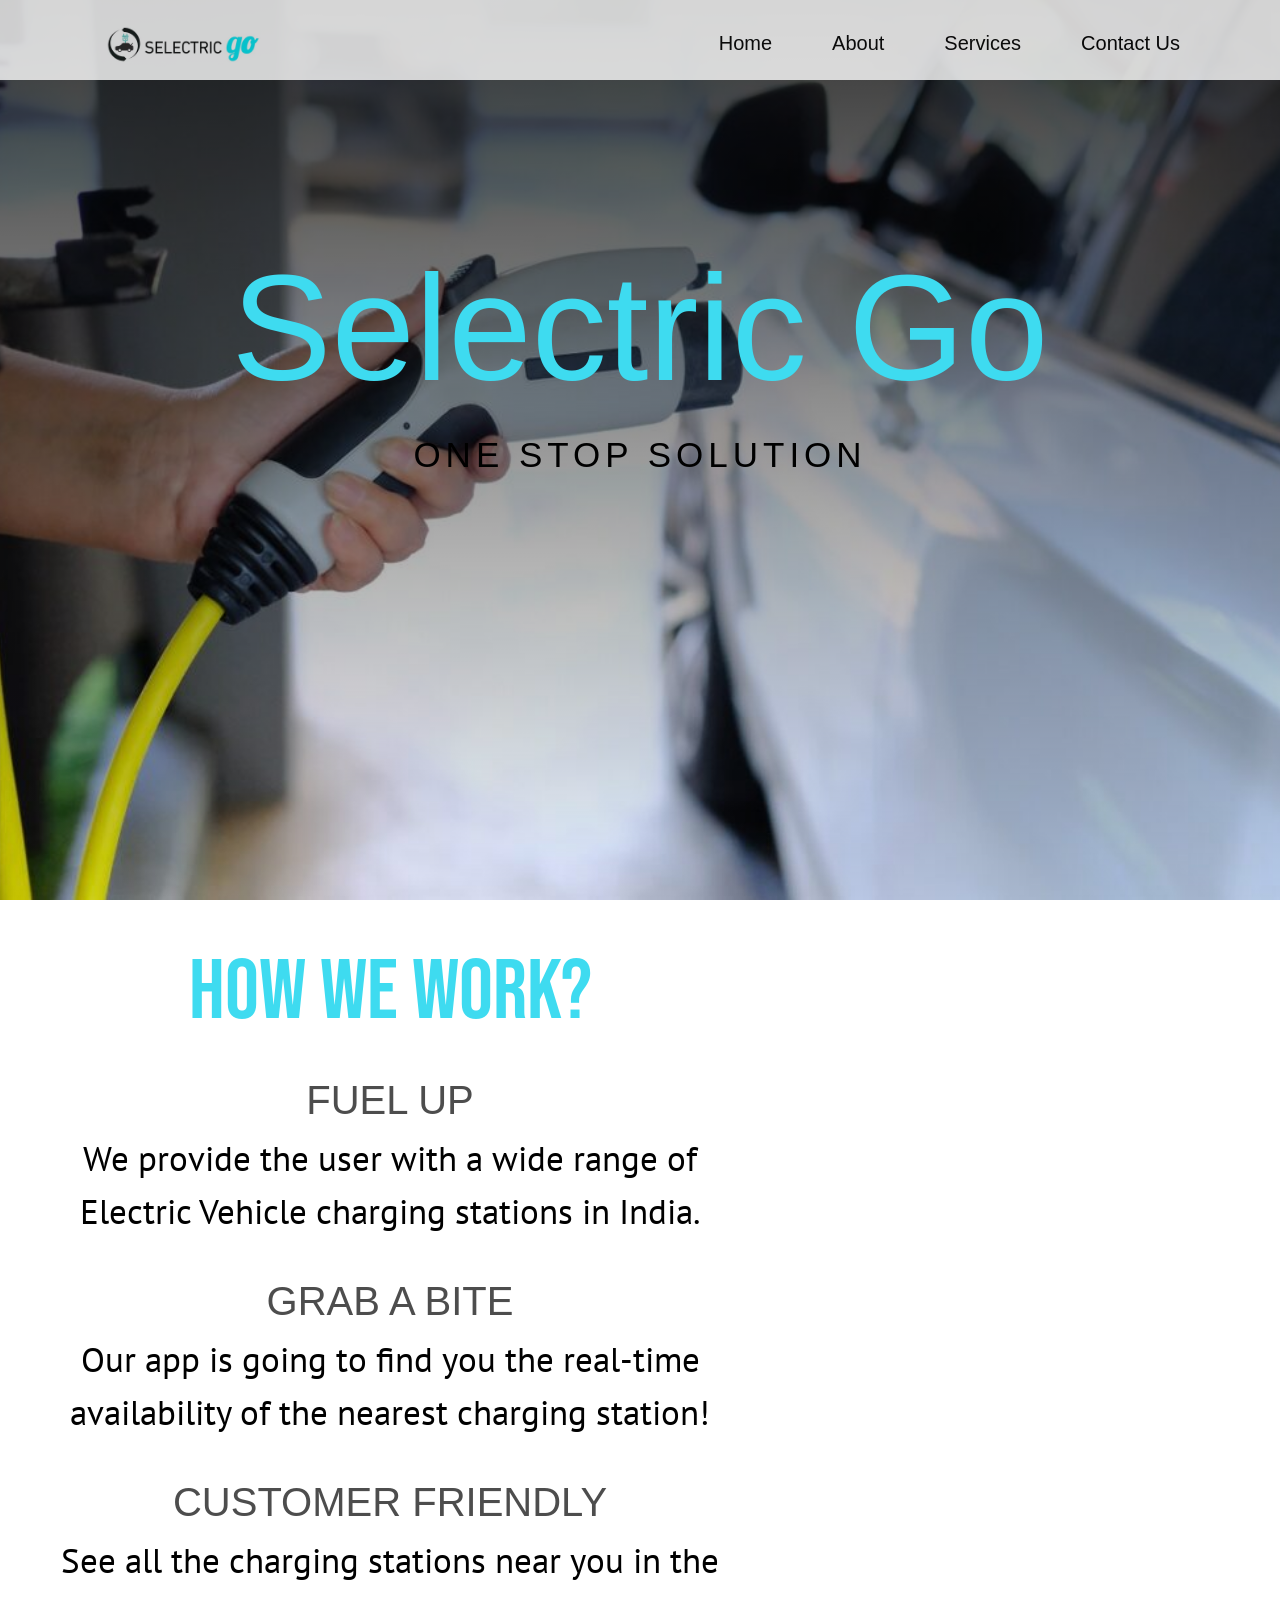
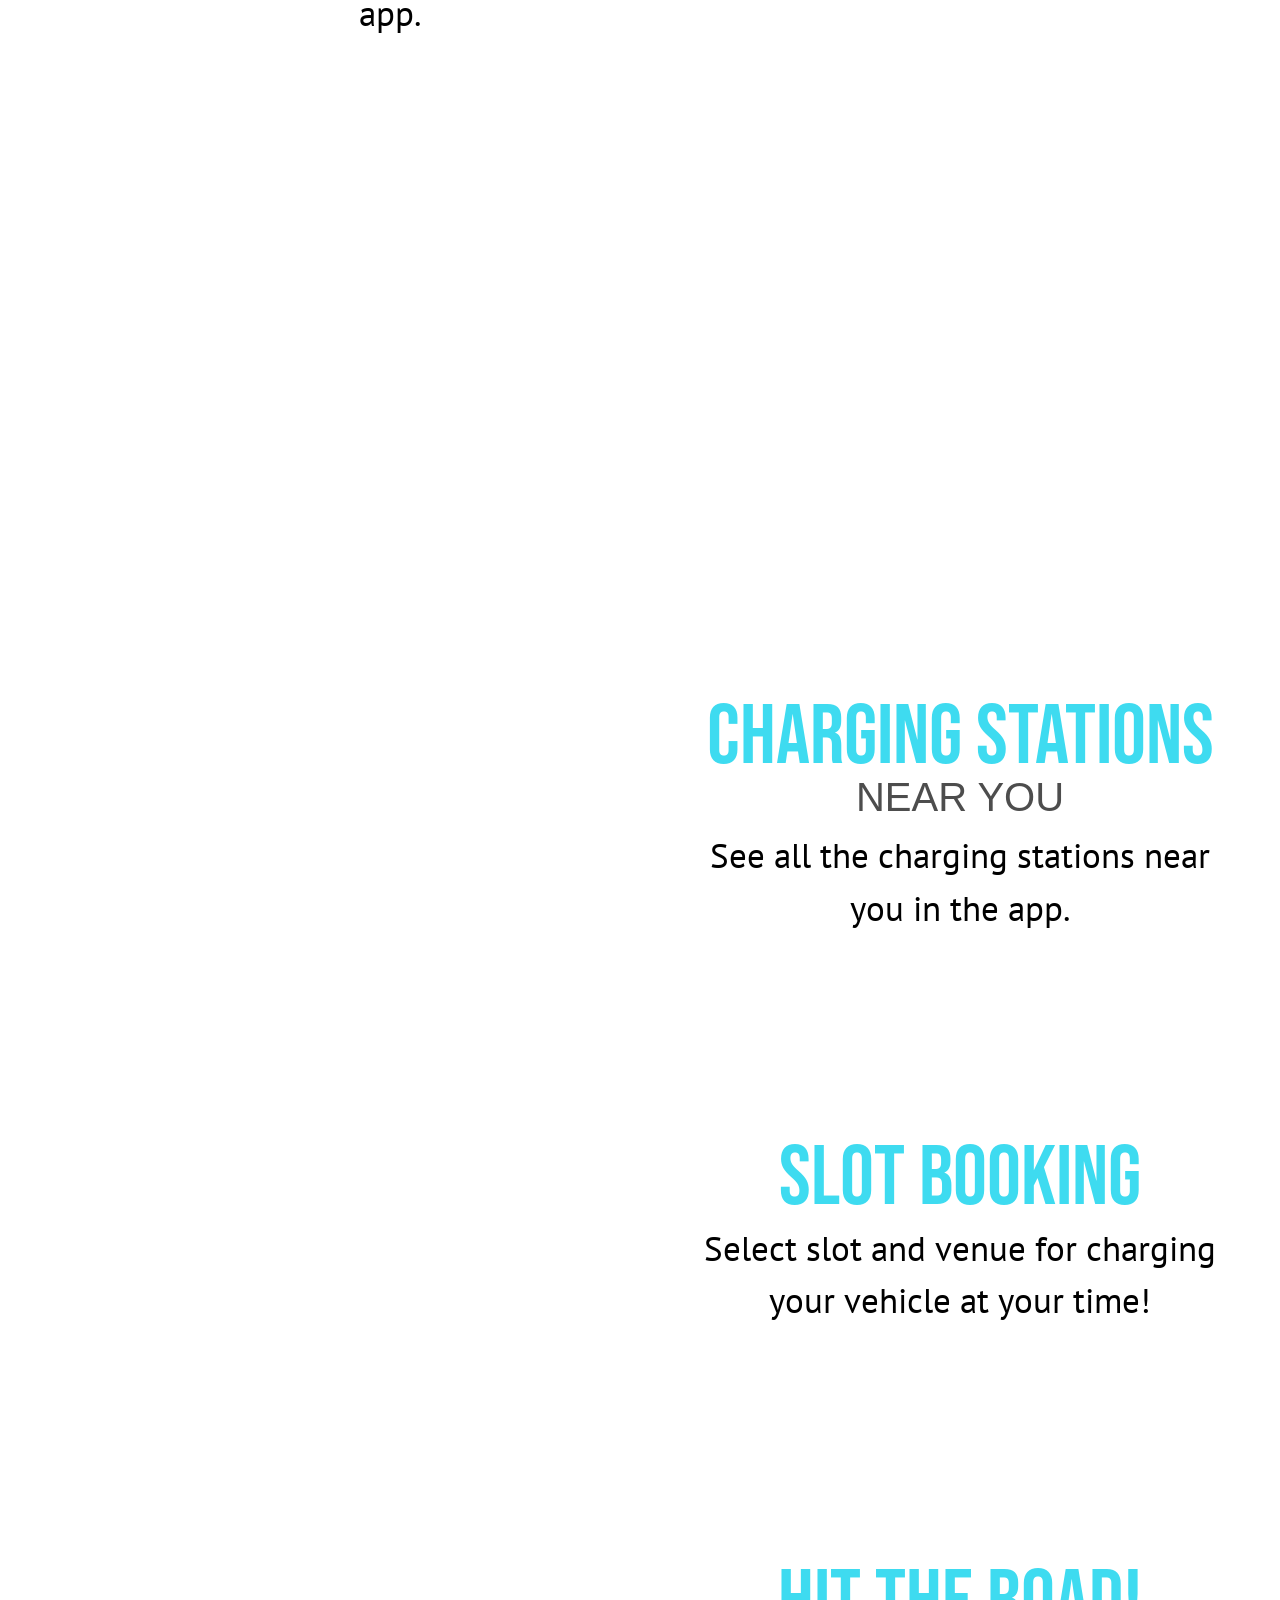
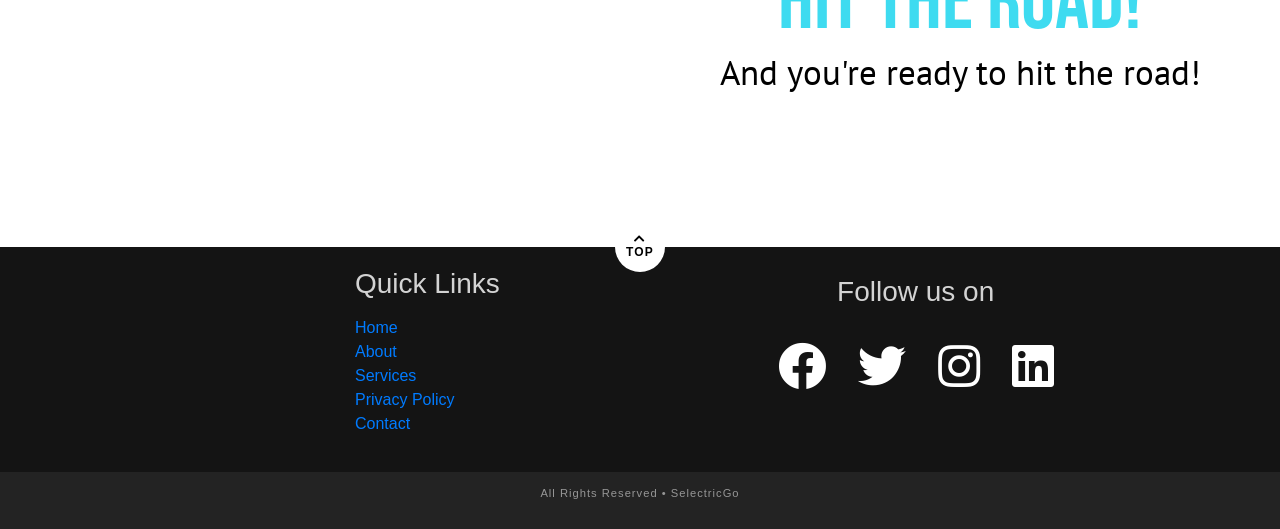
<file: index.html>
<!DOCTYPE html>

<html lang="en">


<head>
    <meta charset="UTF-8" />
    <meta view="viewport" content="width=device-width initial-scale=1.0" />
    <title>Selectric_Go</title>
    <link rel="stylesheet" href="assets/css/style.css" type="text/css" />
    <link rel="icon" href="./assets/img/favicon-96x96.png">
    <link rel="stylesheet" href="https://maxcdn.bootstrapcdn.com/bootstrap/4.5.2/css/bootstrap.min.css">
    <link href="https://unpkg.com/aos@2.3.1/dist/aos.css" rel="stylesheet">
    <link rel="stylesheet" href="https://cdnjs.cloudflare.com/ajax/libs/font-awesome/4.7.0/css/font-awesome.min.css">
    <link rel="stylesheet" href="https://use.fontawesome.com/releases/v5.8.1/css/all.css">
    <link rel="preconnect" href="https://fonts.googleapis.com">
    <link rel="preconnect" href="https://fonts.gstatic.com" crossorigin>
    <link href="https://fonts.googleapis.com/css2?family=Birthstone&display=swap" rel="stylesheet">

</head>

<body>
    <header>
            <div class="preloader">
        <div class="loader">
            <div class="donut multi"></div>
        </div>
    </div>
        <nav>
        <div id="logo-img">
            <a href="index.html">
                <img src="assets/img/selectricgo.logo.jpeg" alt="SelectricGo">
            </a>
        </div>

        <ul>
            <li>
                <a class="active" href="index.html">Home</a>
            </li>
            <li>
                <a href="about.html">About</a>
            </li>
            <li>
                <a href="services.html">Services</a>
            </li>
            <li>
                <a href="contact.html">Contact Us</a>
            </li>
        </ul>
    </nav>
        <div class="center">
            <h1 class="alex-brush">Selectric Go</h1>
            <h2>One stop solution</h2>

        </div>
    </header>



    <section id="about-us" class="add-padding add-flex">
        <div class="center-text">
            <h1 class="alex-brush"><span class="custom-font">How we work?</span><br/><br />FUEL UP</h1>
            
            <p>We provide the user with a wide range of Electric Vehicle charging stations in India.</p>
            <br />
            <h1 class="alex-brush">GRAB A BITE</h1>
            <p>Our app is going to find you the real-time availability of the nearest charging station!</p>
            <br />
            <h1 class="alex-brush">CUSTOMER FRIENDLY</h1>
            <p>See all the charging stations near you in the app.</p>
        </div>
        <div class="stuffed-cherries" data-aos="fade-left" data-aos-delay="300">
        </div>
    </section>


    <section class="work-background center-h1">
        <h1 class="custom-h1 alex-brush"><br />WHAT WE DO?</h1>
    </section>

    <section id="menu" class="menu add-flex add-padding">
        <div class="menu-images" data-aos="fade-left" data-aos-delay="300">
            <img src="./assets/img/banner1.jpg" alt="">
        </div>
        <div class="center-text">
            <h1><span class="custom-font alex-brush">Charging Stations</span><br />NEAR YOU</h1>
            <p>See all the charging stations near you in the app.
            </p>
        </div>
    </section>
    <section id="menu" class="menu add-flex add-padding">
        <div class="menu-images" data-aos="fade-left" data-aos-delay="300">
            <img src="./assets/img/selectricgo(3).jpg" alt="">
        </div>
        <div class="center-text">
            <h1><span class="custom-font alex-brush">Slot Booking</span><br /></h1>
            <p>Select slot and venue for charging your vehicle at your time!
            </p>
        </div>
    </section>
    <section id="menu" class="menu add-flex add-padding">
        <div class="menu-images" data-aos="fade-left" data-aos-delay="300">
            <img src="./assets/img/selectricgo(1).jpg" alt="">
        </div>
        <div class="center-text">
            <h1><span class="custom-font alex-brush">Hit the road!</span><br /></h1>
            <p>And you're ready to hit the road!
            </p>
        </div>
    </section>


    <footer>
        <button class="to-top"><i class="fa fa-chevron-up"></i>TOP</button>
        

        <div id="contact" class="selectric-info">

        <div id="left-footer">
                <h3>Quick Links</h3>
                <p>
                    <ul>
                        <li>
                            <a href="index.html">Home</a>
                        </li>
                        <li>
                            <a href="about.html">About</a>
                        </li>
                        <li>
                            <a href="services.html">Services</a>
                        </li>
                        <li>
                            <a href="#">Privacy Policy</a>
                        </li>
                        <li>
                            <a href="contact.html">Contact</a>
                        </li>
                    </ul>
                </p>
            </div>

            <div id="right-footer">
                <h3>Follow us on</h3>
                <div id="social-media-footer">
                    <ul>
                        <li>
                            <a href="#">
                                <i class="fab fa-facebook"></i>
                            </a>
                        </li>
                        <li>
                            <a href="#">
                                <i class="fab fa-twitter"></i>
                            </a>
                        </li>
                        <li>
                            <a href="#">
                                <i class="fab fa-instagram"></i>
                            </a>
                        </li>
                        <li>
                            <a href="#">
                                <i class="fab fa-linkedin"></i>
                            </a>
                        </li>
                    </ul>
                </div>
                
            </div>

        </div>

        <div class="copyright">
            <p><small>All Rights Reserved &#8226; SelectricGo</small></p>
        </div>
    </footer>

    <script src="https://ajax.googleapis.com/ajax/libs/jquery/3.5.1/jquery.min.js"></script>
    <script src="https://maxcdn.bootstrapcdn.com/bootstrap/4.5.2/js/bootstrap.min.js"></script>
    <script src="https://unpkg.com/aos@2.3.1/dist/aos.js"></script>
    <script src="assets/js/main.js"></script>

</body>

</html>
</file>
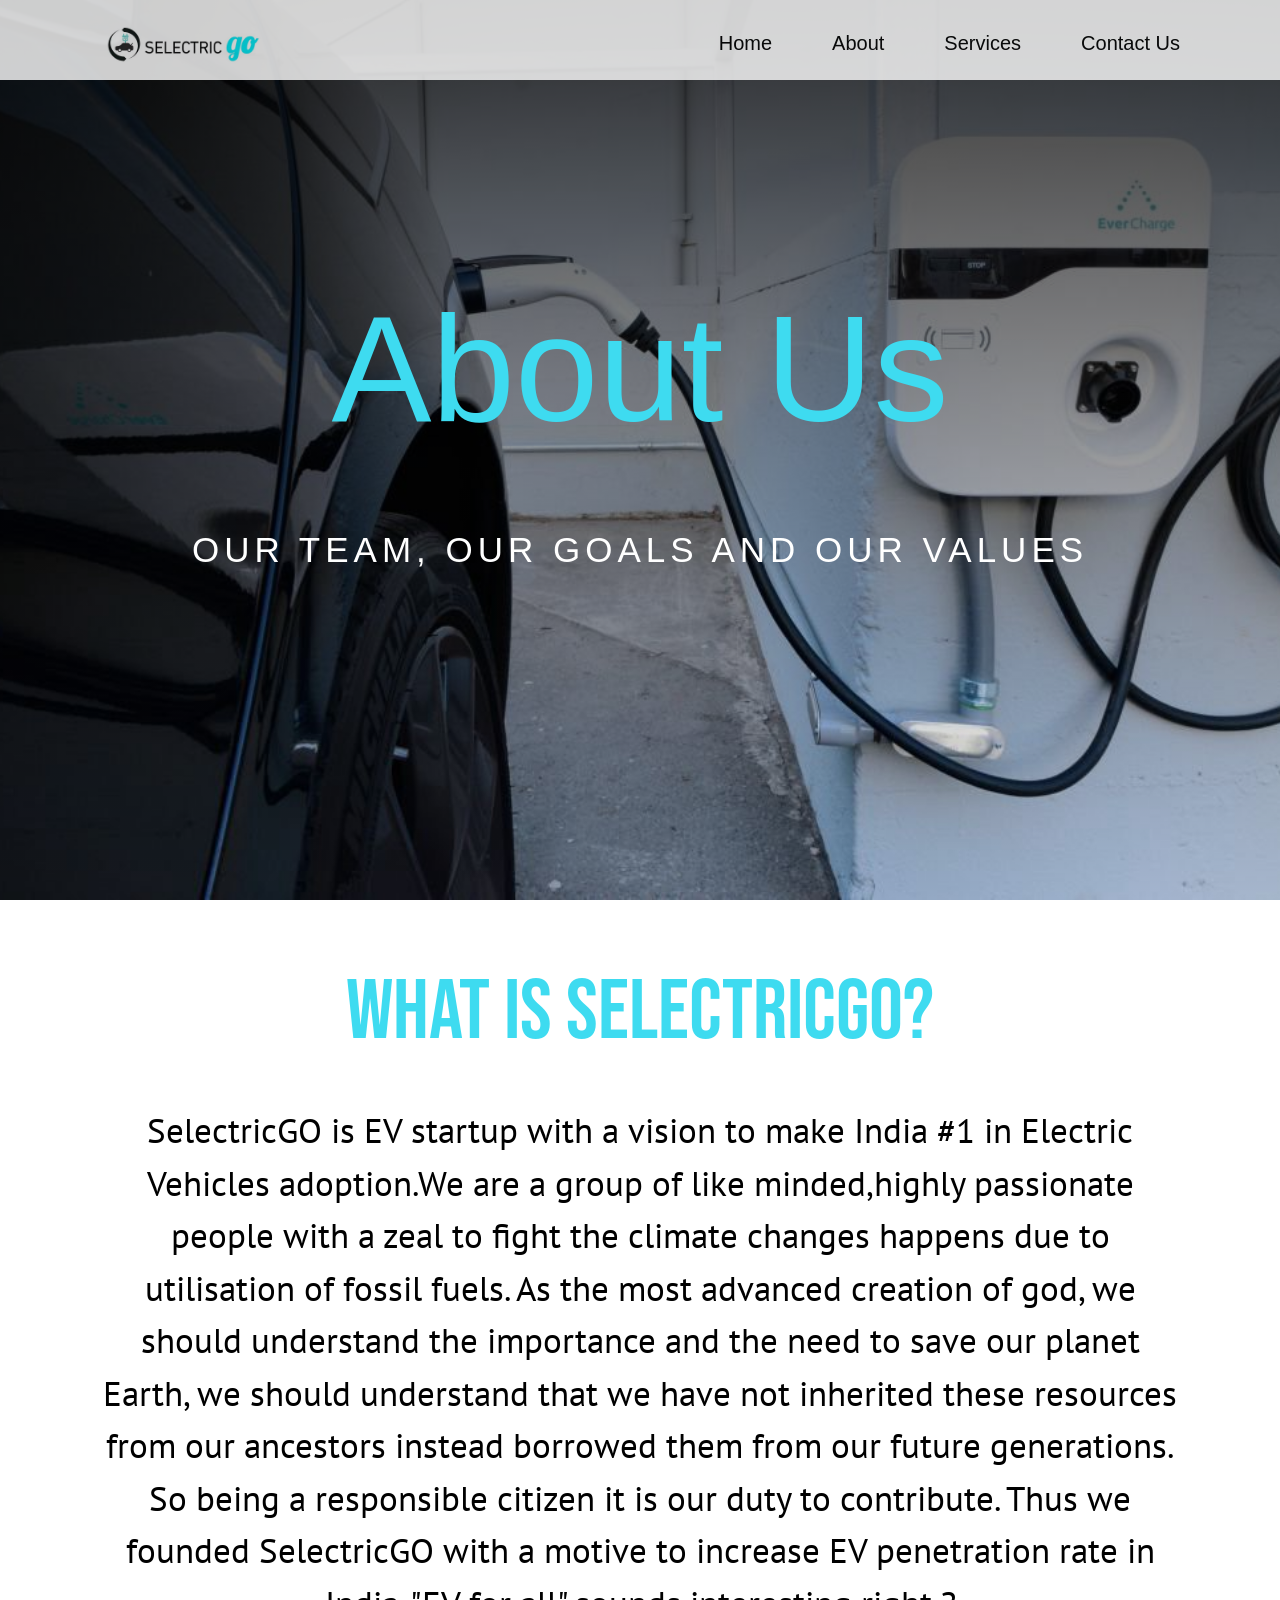
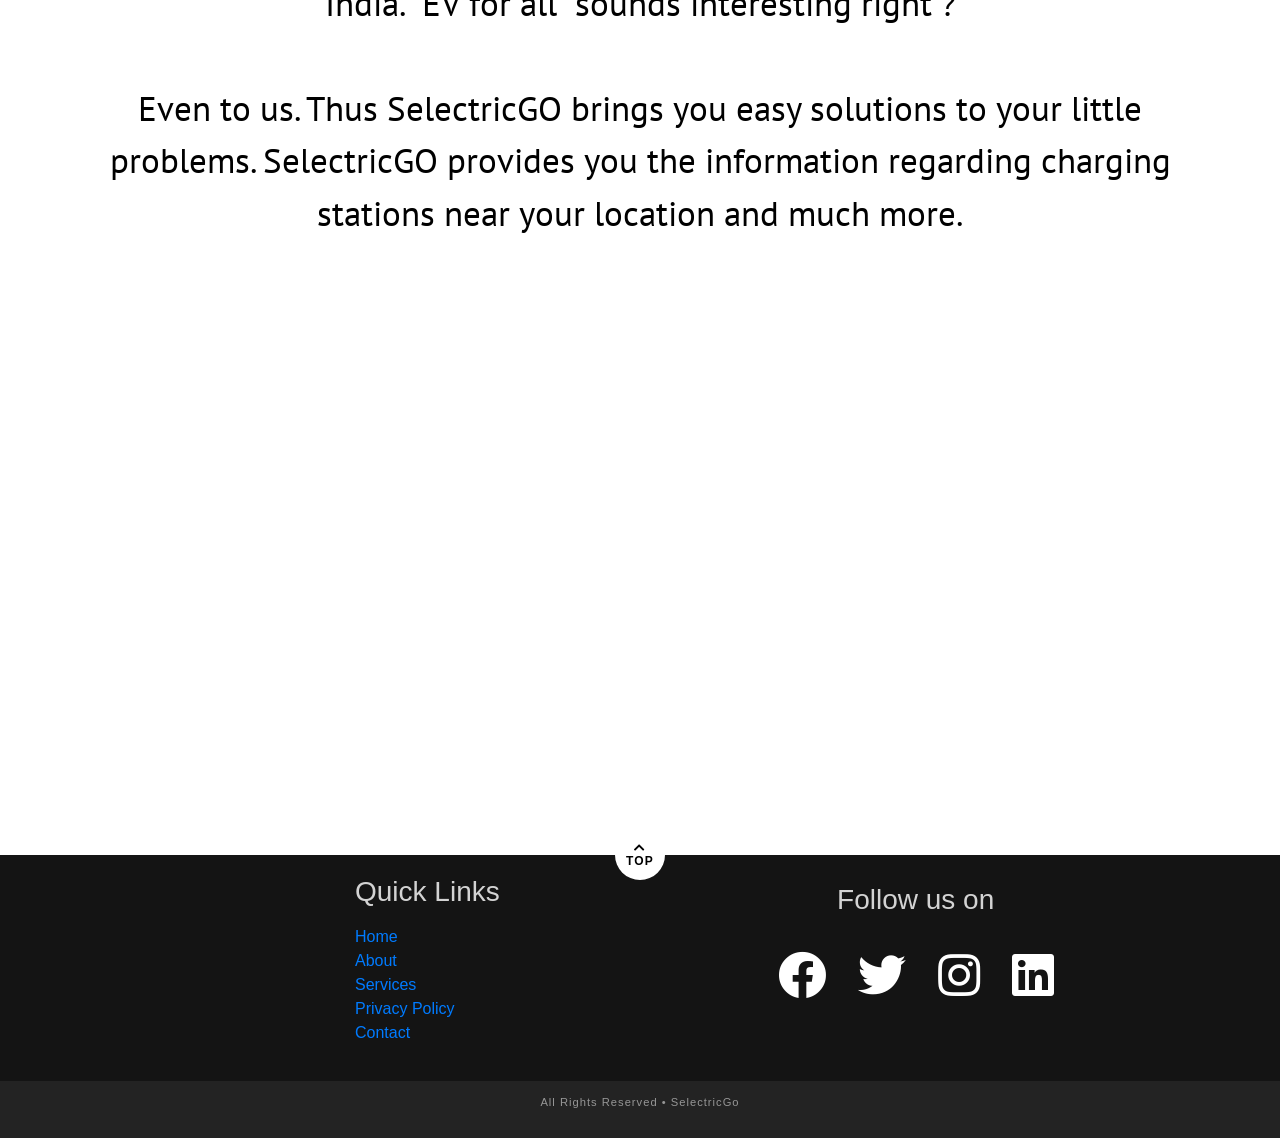
<file: about.html>
<!DOCTYPE html>

<html lang="en">


<head>
    <meta charset="UTF-8" />
    <meta view="viewport" content="width=device-width initial-scale=1.0" />
    <title>Selectric_Go</title>
    <link rel="stylesheet" href="assets/css/style.css" type="text/css" />
    <link rel="icon" href="./assets/img/favicon-96x96.png">
    <link rel="stylesheet" href="https://maxcdn.bootstrapcdn.com/bootstrap/4.5.2/css/bootstrap.min.css">
    <link href="https://unpkg.com/aos@2.3.1/dist/aos.css" rel="stylesheet">
    <link rel="stylesheet" href="https://cdnjs.cloudflare.com/ajax/libs/font-awesome/4.7.0/css/font-awesome.min.css">
    <link rel="stylesheet" href="https://use.fontawesome.com/releases/v5.8.1/css/all.css">
    <link rel="preconnect" href="https://fonts.googleapis.com">
    <link rel="preconnect" href="https://fonts.gstatic.com" crossorigin>
    <link href="https://fonts.googleapis.com/css2?family=Birthstone&display=swap" rel="stylesheet">

</head>

<body>
    <about-header>
            <div class="preloader">
        <div class="loader">
            <div class="donut multi"></div>
        </div>
    </div>
        <nav>
        <div id="logo-img">
            <a href="index.html">
                <img src="assets/img/selectricgo.logo.jpeg" alt="SelectricGo">
            </a>
        </div>

        <ul>
            <li>
                <a class="active" href="index.html">Home</a>
            </li>
            <li>
                <a href="about.html">About</a>
            </li>
            <li>
                <a href="services.html">Services</a>
            </li>
            <li>
                <a href="contact.html">Contact Us</a>
            </li>
        </ul>
    </nav>
        <div class="center">
            <h1 class="alex-brush">About Us</h1>
            <h2>Our Team, Our Goals and Our Values</h2>
        </div>
    </about-header>



    <section id="about-us" class="add-padding add-flex">
        <div class="center-text">
            <h1 class="alex-brush"><span class="custom-font">What is SelectricGo?</span><br/><br /></h1>
            <p>SelectricGO is EV startup with a vision to make India #1 in Electric Vehicles adoption.We are a group of like minded,highly passionate people with a zeal to fight the climate changes happens due to utilisation of fossil fuels.
            As the most advanced creation of god, we should understand the importance and the need to save our planet Earth, we should understand that we have not inherited these resources from our ancestors instead borrowed them from our future generations. So being a responsible citizen it is our duty to contribute. Thus we founded SelectricGO with a motive to increase EV penetration rate in India. "EV for all" sounds interesting right ?<br><br> Even to
            us. Thus SelectricGO brings you easy solutions to your little problems. SelectricGO provides you the information regarding charging stations near your location and much more.
            </p>
        </div>
        <!-- <div class="stuffed-cherries" data-aos="fade-left" data-aos-delay="300">
        </div> -->
    </section>


    <section class="about-work-background center-h1">
        <h1 class="custom-h1 alex-brush"><br />TEAM SELECTRICGO</h1>
    </section>

    <!-- <section id="menu" class="menu add-flex add-padding">
        <div class="menu-images" data-aos="fade-left" data-aos-delay="300">
            <img src="./assets/img/banner1.jpg" alt="">
        </div>
        <div class="center-text">
            <h1><span class="custom-font alex-brush">Charging Stations</span><br />NEAR YOU</h1>
            <p>See all the charging stations near you in the app.
            </p>
        </div>
    </section>
    <section id="menu" class="menu add-flex add-padding">
        <div class="menu-images" data-aos="fade-left" data-aos-delay="300">
            <img src="./assets/img/selectricgo(3).jpg" alt="">
        </div>
        <div class="center-text">
            <h1><span class="custom-font alex-brush">Slot Booking</span><br /></h1>
            <p>Select slot and venue for charging your vehicle at your time!
            </p>
        </div>
    </section>
    <section id="menu" class="menu add-flex add-padding">
        <div class="menu-images" data-aos="fade-left" data-aos-delay="300">
            <img src="./assets/img/selectricgo(1).jpg" alt="">
        </div>
        <div class="center-text">
            <h1><span class="custom-font alex-brush">Hit the road!</span><br /></h1>
            <p>And you're ready to hit the road!
            </p>
        </div>
    </section> -->


    <footer>
        <button class="to-top"><i class="fa fa-chevron-up"></i>TOP</button>
        

        <div id="contact" class="selectric-info">

        <div id="left-footer">
                <h3>Quick Links</h3>
                <p>
                    <ul>
                        <li>
                            <a href="index.html">Home</a>
                        </li>
                        <li>
                            <a href="about.html">About</a>
                        </li>
                        <li>
                            <a href="services.html">Services</a>
                        </li>
                        <li>
                            <a href="#">Privacy Policy</a>
                        </li>
                        <li>
                            <a href="contact.html">Contact</a>
                        </li>
                    </ul>
                </p>
            </div>

            <div id="right-footer">
                <h3>Follow us on</h3>
                <div id="social-media-footer">
                    <ul>
                        <li>
                            <a href="#">
                                <i class="fab fa-facebook"></i>
                            </a>
                        </li>
                        <li>
                            <a href="#">
                                <i class="fab fa-twitter"></i>
                            </a>
                        </li>
                        <li>
                            <a href="#">
                                <i class="fab fa-instagram"></i>
                            </a>
                        </li>
                        <li>
                            <a href="#">
                                <i class="fab fa-linkedin"></i>
                            </a>
                        </li>
                    </ul>
                </div>
                
            </div>

        </div>

        <div class="copyright">
            <p><small>All Rights Reserved &#8226; SelectricGo</small></p>
        </div>
    </footer>

    <script src="https://ajax.googleapis.com/ajax/libs/jquery/3.5.1/jquery.min.js"></script>
    <script src="https://maxcdn.bootstrapcdn.com/bootstrap/4.5.2/js/bootstrap.min.js"></script>
    <script src="https://unpkg.com/aos@2.3.1/dist/aos.js"></script>
    <script src="assets/js/main.js"></script>

</body>

</html>
</file>
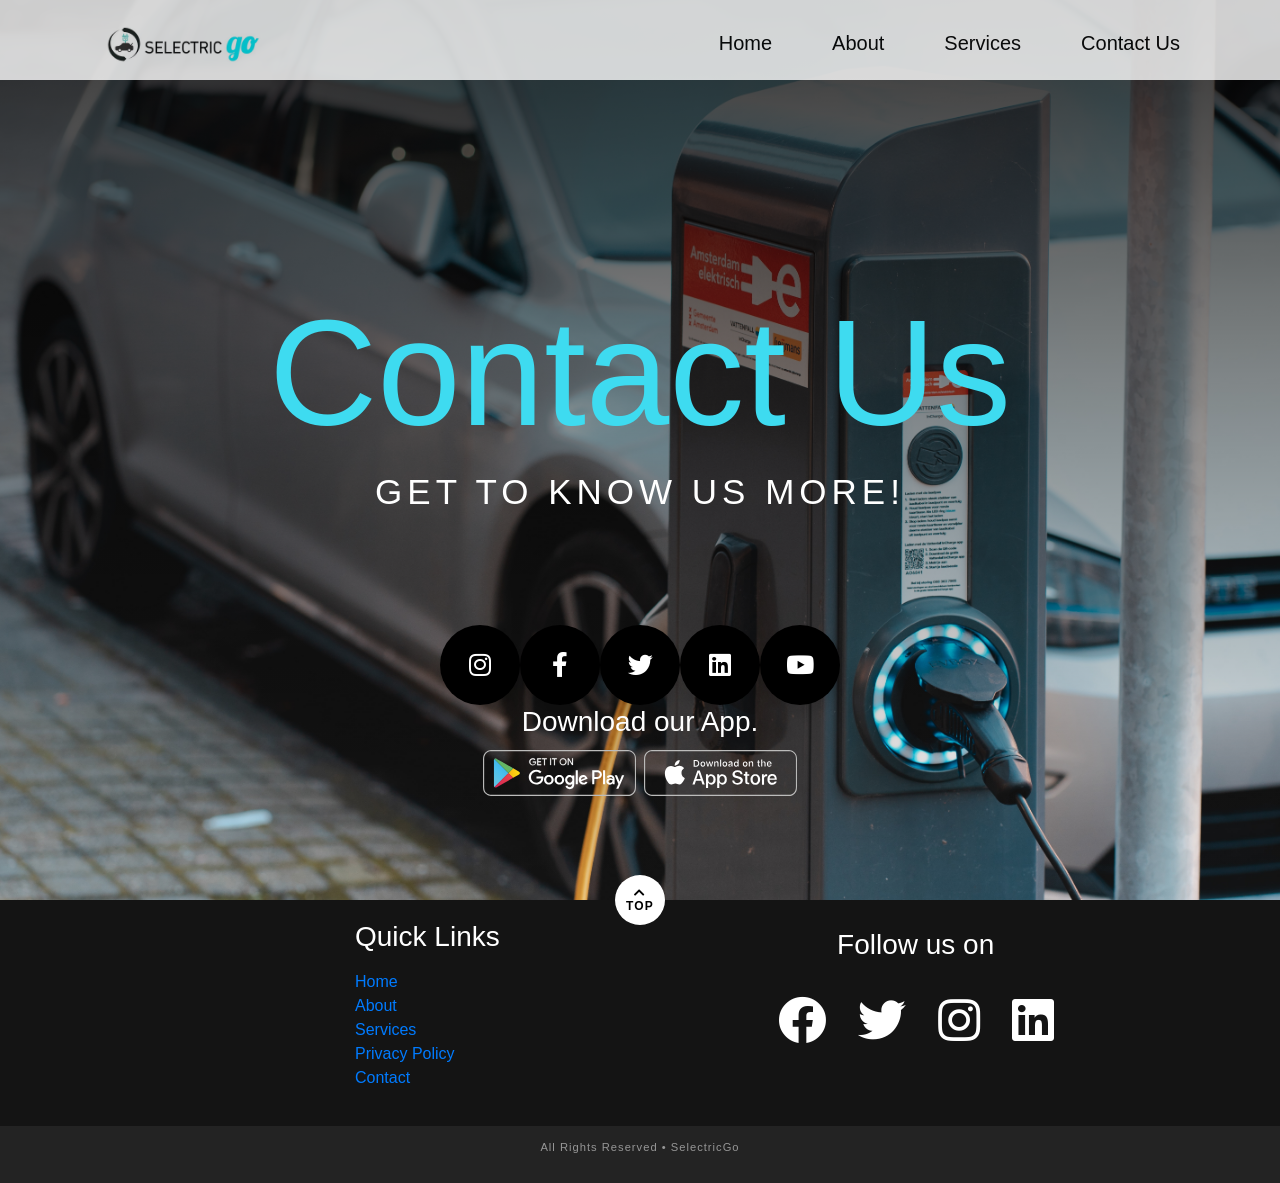
<file: contact.html>
<!DOCTYPE html>

<html lang="en">


<head>
    <meta charset="UTF-8" />
    <meta view="viewport" content="width=device-width initial-scale=1.0" />
    <title>Selectric_Go</title>
    <link rel="stylesheet" href="assets/css/contact-style.css" type="text/css" />
    <link rel="icon" href="./assets/img/favicon-96x96.png">
    <link rel="stylesheet" href="https://maxcdn.bootstrapcdn.com/bootstrap/4.5.2/css/bootstrap.min.css">
    <link href="https://unpkg.com/aos@2.3.1/dist/aos.css" rel="stylesheet">
    <link rel="stylesheet" href="https://cdnjs.cloudflare.com/ajax/libs/font-awesome/4.7.0/css/font-awesome.min.css">
    <link rel="stylesheet" href="https://use.fontawesome.com/releases/v5.8.1/css/all.css">
    <link rel="preconnect" href="https://fonts.googleapis.com">
    <link rel="preconnect" href="https://fonts.gstatic.com" crossorigin>
    <link href="https://fonts.googleapis.com/css2?family=Birthstone&display=swap" rel="stylesheet">

</head>

<body>
    <contact-header>
            <div class="preloader">
        <div class="loader">
            <div class="donut multi"></div>
        </div>
    </div>
        <nav>
        <div id="logo-img">
            <a href="index.html">
                <img src="assets/img/selectricgo.logo.jpeg" alt="SelectricGo">
            </a>
        </div>

        <ul>
            <li>
                <a class="active" href="index.html">Home</a>
            </li>
            <li>
                <a href="about.html">About</a>
            </li>
            <li>
                <a href="services.html">Services</a>
            </li>
            <li>
                <a href="contact.html">Contact Us</a>
            </li>
        </ul>
    </nav>
        <div class="center">
            <h1 class="alex-brush">Contact Us</h1>
            <h2>Get to Know us more!</h2>
        </div>
        <div class="wrapper">
                    <div class="button">
                        <a href="https://www.instagram.com/selectricgo/"" target="_blank">
                        <div class="icon">
                            <i class="fab fa-instagram"></i>
                        </div>
                        <span>Instagram</span>
                        </a>
                    </div>

                    <div class="button">
                        <div class="icon">
                            <a href=""><i class="fab fa-facebook-f"></i></a>
                        </div>
                        <span>Facebook</span>
                    </div>

                    <div class="button">
                        <a href="https://twitter.com/go_selectric" target="_blank">
                        <div class="icon">
                            <i class="fab fa-twitter"></i>
                        </div>
                        <span>Twitter</span>
                        </a>
                    </div>
                     <div class="button">
                        <a href="https://www.linkedin.com/in/selectric-go-65157220b/" target="_blank">
                        <div class="icon">
                            <i class="fab fa-linkedin"></i>
                        </div>
                        <span>LinkedIn</span>
                        </a>
                    </div>
                    

                    
                    <div class="button">
                        <a href="https://www.youtube.com/channel/UChNeHydcopcZUrCMcYr0yhQ/featured" target="_blank">
                        <div class="icon">
                            <i class="fab fa-youtube"></i>
                        </div>
                        <span>YouTube</span>
                        </a>
                    </div>
                    </div>
                    <h3>Download our App.</h3>
                    <div class="app">
                <img class="app-store" src="assets/img/google_play_store.svg" width="161" height="auto" border="0">
                <img class="play-store" src="assets/img/ios_app_store.svg" width="161" height="auto" border="0">
            </div>
    </contact-header>

    <footer>
        <button class="to-top"><i class="fa fa-chevron-up"></i>TOP</button>
        

        <div id="contact" class="selectric-info">

        <div id="left-footer">
                <h3>Quick Links</h3>
                <p>
                    <ul>
                        <li>
                            <a href="index.html">Home</a>
                        </li>
                        <li>
                            <a href="about.html">About</a>
                        </li>
                        <li>
                            <a href="services.html">Services</a>
                        </li>
                        <li>
                            <a href="#">Privacy Policy</a>
                        </li>
                        <li>
                            <a href="contact.html">Contact</a>
                        </li>
                    </ul>
                </p>
            </div>

            <div id="right-footer">
                <h3>Follow us on</h3>
                <div id="social-media-footer">
                    <ul>
                        <li>
                            <a href="#">
                                <i class="fab fa-facebook"></i>
                            </a>
                        </li>
                        <li>
                            <a href="#">
                                <i class="fab fa-twitter"></i>
                            </a>
                        </li>
                        <li>
                            <a href="#">
                                <i class="fab fa-instagram"></i>
                            </a>
                        </li>
                        <li>
                            <a href="#">
                                <i class="fab fa-linkedin"></i>
                            </a>
                        </li>
                    </ul>
                </div>
                
            </div>

        </div>

        <div class="copyright">
            <p><small>All Rights Reserved &#8226; SelectricGo</small></p>
        </div>
    </footer>

    <script src="https://ajax.googleapis.com/ajax/libs/jquery/3.5.1/jquery.min.js"></script>
    <script src="https://maxcdn.bootstrapcdn.com/bootstrap/4.5.2/js/bootstrap.min.js"></script>
    <script src="https://unpkg.com/aos@2.3.1/dist/aos.js"></script>
    <script src="assets/js/main.js"></script>

</body>

</html>
</file>
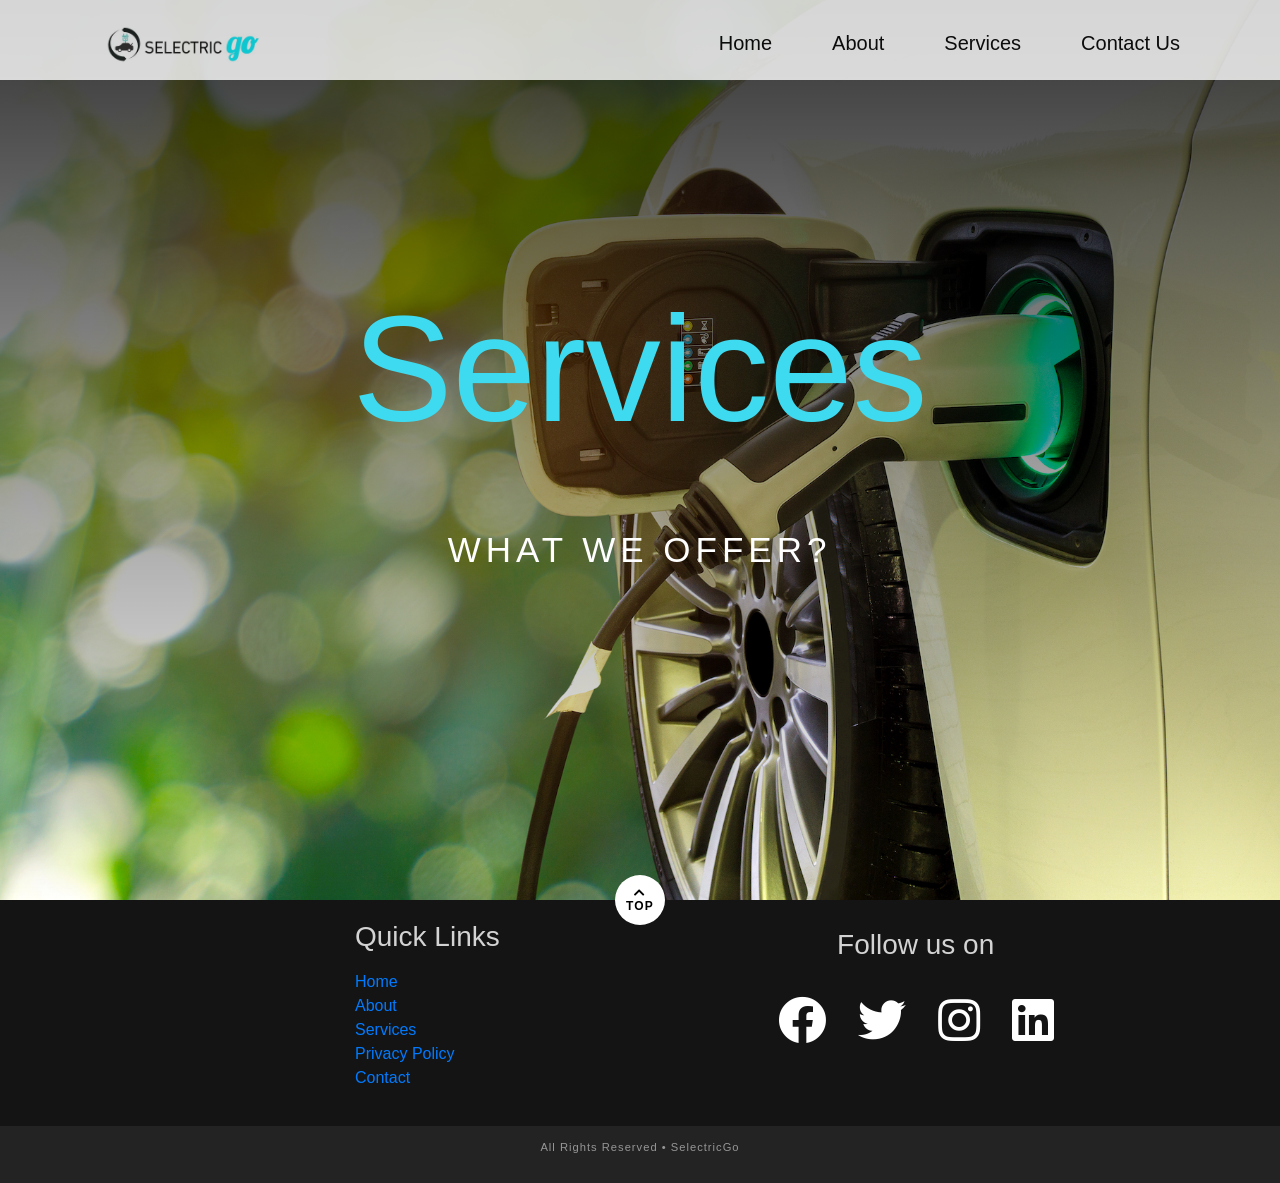
<file: services.html>
<!DOCTYPE html>

<html lang="en">


<head>
    <meta charset="UTF-8" />
    <meta view="viewport" content="width=device-width initial-scale=1.0" />
    <title>Selectric_Go</title>
    <link rel="stylesheet" href="assets/css/services-style.css" type="text/css" />
    <link rel="icon" href="./assets/img/favicon-96x96.png">
    <link rel="stylesheet" href="https://maxcdn.bootstrapcdn.com/bootstrap/4.5.2/css/bootstrap.min.css">
    <link href="https://unpkg.com/aos@2.3.1/dist/aos.css" rel="stylesheet">
    <link rel="stylesheet" href="https://cdnjs.cloudflare.com/ajax/libs/font-awesome/4.7.0/css/font-awesome.min.css">
    <link rel="stylesheet" href="https://use.fontawesome.com/releases/v5.8.1/css/all.css">
    <link rel="preconnect" href="https://fonts.googleapis.com">
    <link rel="preconnect" href="https://fonts.gstatic.com" crossorigin>
    <link href="https://fonts.googleapis.com/css2?family=Birthstone&display=swap" rel="stylesheet">

</head>

<body>
    <services-header>
            <div class="preloader">
        <div class="loader">
            <div class="donut multi"></div>
        </div>
    </div>
        <nav>
        <div id="logo-img">
            <a href="index.html">
                <img src="assets/img/selectricgo.logo.jpeg" alt="SelectricGo">
            </a>
        </div>

        <ul>
            <li>
                <a class="active" href="index.html">Home</a>
            </li>
            <li>
                <a href="about.html">About</a>
            </li>
            <li>
                <a href="services.html">Services</a>
            </li>
            <li>
                <a href="contact.html">Contact Us</a>
            </li>
        </ul>
    </nav>
        <div class="center">
            <h1 class="alex-brush">Services</h1>
            <h2>What we offer?</h2>
        </div>
    </services-header>

    <footer>
        <button class="to-top"><i class="fa fa-chevron-up"></i>TOP</button>
        

        <div id="contact" class="selectric-info">

        <div id="left-footer">
                <h3>Quick Links</h3>
                <p>
                    <ul>
                        <li>
                            <a href="index.html">Home</a>
                        </li>
                        <li>
                            <a href="about.html">About</a>
                        </li>
                        <li>
                            <a href="services.html">Services</a>
                        </li>
                        <li>
                            <a href="#">Privacy Policy</a>
                        </li>
                        <li>
                            <a href="contact.html">Contact</a>
                        </li>
                    </ul>
                </p>
            </div>

            <div id="right-footer">
                <h3>Follow us on</h3>
                <div id="social-media-footer">
                    <ul>
                        <li>
                            <a href="#">
                                <i class="fab fa-facebook"></i>
                            </a>
                        </li>
                        <li>
                            <a href="#">
                                <i class="fab fa-twitter"></i>
                            </a>
                        </li>
                        <li>
                            <a href="#">
                                <i class="fab fa-instagram"></i>
                            </a>
                        </li>
                        <li>
                            <a href="#">
                                <i class="fab fa-linkedin"></i>
                            </a>
                        </li>
                    </ul>
                </div>
                
            </div>

        </div>

        <div class="copyright">
            <p><small>All Rights Reserved &#8226; SelectricGo</small></p>
        </div>
    </footer>

    <script src="https://ajax.googleapis.com/ajax/libs/jquery/3.5.1/jquery.min.js"></script>
    <script src="https://maxcdn.bootstrapcdn.com/bootstrap/4.5.2/js/bootstrap.min.js"></script>
    <script src="https://unpkg.com/aos@2.3.1/dist/aos.js"></script>
    <script src="assets/js/main.js"></script>

</body>

</html>
</file>
<file: assets/css/style.css>
/* Google Fonts */

@import url('https://fonts.googleapis.com/css?family=Alex+Brush|Overpass+Mono:600,700');
@import url('https://fonts.googleapis.com/css?family=PT+Sans');
@import url('https://fonts.googleapis.com/css2?family=Bebas+Neue&display=swap');

/* *{
    background-color: #0c0000;
} */


body {
    overflow-x: hidden;
    background-color: #fff;
}


/* GLOBAL */

h2 {
    margin-top: 0;
}

button {
    border: 0;
    background: 0;
    cursor: pointer;
}

a {
    text-decoration: none;
    padding-bottom: 5px;
}

ul {
    list-style: none;
    padding: 0;
    margin: 0;
}


/* HEADER */

header {
    min-height: 100vh;
    background: linear-gradient(to bottom, rgba(0, 0, 0, .8), transparent), url(../../assets/img/EV-charger-1-resize-1024x683.jpg) no-repeat center center;
    background-size: cover;
    background-attachment: fixed;
    display: flex;
    flex-direction: column;
    align-items: center;
    justify-content: center;

}
about-header {
    min-height: 100vh;
    background: linear-gradient(to bottom, rgba(0, 0, 0, .8), transparent), url(../../assets/img/1_WW6qZWEsNzZMAuCG82rVdg.jpeg) no-repeat center center;
    background-size: cover;
    background-attachment: fixed;
    display: flex;
    flex-direction: column;
    align-items: center;
    justify-content: center;

}

header nav {
    /* NAV */
    padding: 15px 35px;
    display: flex;
    position: relative;
}

about-header nav {
    /* NAV */
    padding: 15px 35px;
    display: flex;
    position: relative;
}

header nav h2 {
    margin-bottom: 0;
    flex: 1;
    letter-spacing: 3px;
    font-family: 'Overpass Mono', monospace !important;
}

about-header nav h2 {
    margin-bottom: 0;
    flex: 1;
    letter-spacing: 3px;
    font-family: 'Overpass Mono', monospace !important;
}

/* header nav #logo {
    height: 100px;
    width: 250px;
} */

header nav .nav-button {
    color: #c0c0c0;
    font-size: 23px;
}

about-header nav .nav-button {
    color: #c0c0c0;
    font-size: 23px;
}


header nav div {
    background: #fff;
    position: fixed;
    right: 0;
    left: 0;
    top: 0;
    bottom: 0;
    z-index: 1;
    text-align: center;
    transform: scale(0);
    opacity: 0;
    transition: opacity 0.2s;
}

about-header nav div {
    background: rgba(0, 0, 0, .9);
    position: fixed;
    right: 0;
    left: 0;
    top: 0;
    bottom: 0;
    z-index: 1;
    text-align: center;
    transform: scale(0);
    opacity: 0;
    transition: opacity 0.2s;
}


header .center {
    line-height: 0;
    margin: auto;
    text-align: center;
    color: #fff;
}

about-header .center {
    line-height: 0;
    margin: auto;
    text-align: center;
    color: #fff;
}

header .center h1 {
    /* font-family: 'Alex Brush', cursive !important; */
    /* font-family: Arial, Helvetica, sans-serif;
    color: #3EDBF0;
    font-size: 150px;
    margin-bottom: 34px; */
    padding: 8px;
    margin-top: 150px;
    /* margin: 0; */
    font-size: 150px;
    /* font-weight: bolder; */
    /* color: #fff; */
    color: #3EDBF0;
    font-family: 'Epilogue', sans-serif;
}

about-header .center h1 {
    /* font-family: 'Alex Brush', cursive !important; */
    /* font-family: Arial, Helvetica, sans-serif;
    color: #3EDBF0;
    font-size: 150px; */
    margin-bottom: 70px;
    /* margin: 0; */
    font-size: 150px;
    /* font-weight: bolder; */
    color: #3EDBF0;
    font-family: 'Epilogue', sans-serif;
}


header .center h2 {
    text-transform: uppercase;
    letter-spacing: 5px;
    font-size: 35px;
    color: #000;
}

about-header .center h2 {
    text-transform: uppercase;
    letter-spacing: 5px;
    font-size: 35px;
    margin-bottom: 130px;
    color: #fff;
}

header .center p {
    text-transform: uppercase;
    margin-top: 5px;
    font-size: 14px;
    font-weight: bold;
    letter-spacing: 3px;
}

about-header .center p {
    text-transform: uppercase;
    margin-top: 5px;
    font-size: 14px;
    font-weight: bold;
    letter-spacing: 3px;
}

/* nav div.show {
    transform: scale(1);
    opacity: 1;
} */
nav {
    height: 80px;
    background: #fff;
    opacity: 80%;
    width: 100%;
    margin: 0;
    position: fixed;
    font-family: 'Epilogue', sans-serif;
    font-size: 20px;
    display: flex;
    justify-content: space-between;
    padding: 0 16px 0 0;
    box-sizing: border-box;
    z-index: 100;
}

nav a {
    font-weight: 500;
    padding: 0 30px;
    color: #000;
    transition: 0.4s;
}

nav a:hover {
    font-weight: 600;
    text-decoration: none;
    color: #3EDBF0;
}

nav ul {
    display: flex;
    list-style: none;
    justify-content: space-around;
    align-items: center;
    height: 100%;
    margin: 0;
}

#logo-img {
    height: 100%;
}

#logo-img img {
    height: 50px;
    border-radius: 15px;
}



/* SECTIONS */


/* CLASSES */

.custom-font {
    font-family: 'Bebas Neue', cursive;
    color: #3EDBF0;
    font-size: 85px;
    line-height: 0;
    font-weight: 400;
}

.add-padding {
    padding: 25px;
    background-color: #fff;
}

.center-text {
    text-align: center;
    margin-bottom: 20px;
    margin-top: 30px;
    color: #4d4d4d;
}

.center-text h2 {
    margin-top: 25px;
    line-height: 0;
}

.center-text p {
    margin-top: 0;
    font-family: 'PT Sans', sans-serif;
    line-height: 1.5;
    font-size: 35px;
    color: #000;
}

.center-text a {
    font-family: 'PT Sans', sans-serif;
    color: #be8040;
    text-transform: uppercase;
    font-size: 12px;
    font-weight: 600;
    letter-spacing: 1px;
    border-bottom: solid 2px #be8040;
}

.add-flex {
    display: flex;
    flex-direction: column;
    align-items: center;
}

.add-flex .stuffed-cherries {
    background: url(../../assets/img/sophie-jonas-9eLBz_H5aso-unsplash.jpg) no-repeat center center;
    background-size: cover;
    height: 315px;
    width: 320px;
    border-radius: 20px;
}

.center-h1 {
    display: flex;
    justify-content: center;
    align-items: center;
}

.custom-h1 {
    text-align:center;
    margin-bottom: 90px;
    color: #fff;
    letter-spacing: 5px;
    /* margin-bottom: 0; */
    font-size: 80px;
}


.banner-text {
    position: absolute;
    top: 50%;
    left: 50%;
    transform: translate(-50%, -50%);
}

.banner-text h2 {
    font-size: 60px;
    font-weight: 900;
    text-align: center;
    color: #fff;
    text-transform: uppercase;
    letter-spacing: 2px;
}

.content-area h2 {
    text-transform: uppercase;
    font-weight: 900;
    margin-bottom: 30px;
    font-size: 45px;
}

.section-padding {
    padding: 80px 0;
}

.statistic-area .sts-overlay {
    background: rgba(252, 251, 251, 0.8);
}

.single-count i {
    color: #0e0000;
    font-size: 35px;
    padding-left: 15px;
}

.single-count h2 {
    font-size: 50px;
    color: darkorange;
    font-weight: 700;
}

.single-count p {
    font-size: 16px;
    color: #0c0000;
    text-transform: uppercase;
    letter-spacing: 1px;
    font-weight: lighter;
}

.fa-cutlery {
    color: #be8040;
}


/* TASTEFUL RECIPES SECTION */

.work-background {
    background: url(../../assets/img/electric_vehicle_banner.jpg) no-repeat center center;
    background-size: cover;
    background-attachment: fixed;
    height: 500px;
}
.about-work-background {
    background: url(../../assets/img/team.jpg) no-repeat center center;
    background-size: cover;
    background-attachment: fixed;
    height: 500px;
}

/* MENU SECTION */

.menu {
    padding: 30px;
}

/* .menu-images {
    display: grid;
    grid-template-columns: 1fr 1fr;
    grid-gap: 10px;
} */

.menu-images img {
    width: 80%;
    border-radius: 35px;
}


/* CHEF SECTION */

.carousel-inner img {
    width: 100%;
    height: 100%;
    padding: 10px;
}

.carousel {
    margin: 50px 300px 300px 300px;
}


/* THE PERFECT BLEND SECTION */

.cake-background {
    background: url(../../assets/img/_108609858_gettyimages-909742720.jpg) no-repeat center center;
    background-size: cover;
    background-attachment: fixed;
    height: 500px;
}

.cake-background span {
    color: cornflowerblue;
}


/* CULINARY DELIGHT SECTION */

.reservation-section {
    margin-bottom: 40px;
}

.reservation-section div:first-child {
    flex: 1;
}

.reservation-section div:last-child {
    display: grid;
    grid-template-columns: 1fr 1fr;
    grid-template-rows: 1fr;
    flex: 1;
}

.reservation-section div:last-child img {
    margin: auto;
    width: 85%;
}


/* FOOTER */

footer {
    margin: 0;
    position: relative;
    background: #141414;
    color: lightgray;
}

footer button {
    width: 50px;
    height: 50px;
    position: absolute;
    top: -20px;
    left: 50%;
    transform: translate(-50%, -10%);
    background: white;
    display: flex;
    flex-direction: column;
    justify-content: center;
    align-items: center;
    font-size: 12px;
    font-weight: bold;
    letter-spacing: 1.2px;
    line-height: 1.2;
    border-radius: 50%;
    margin-top: 0;
}

footer .selectric-info {
    /* padding: 35px 40px !important; */
    display: flex;
    flex-direction: column;
    align-items: center;
}

footer .copyright {
    background: #232323;
    color: #969696;
    font-size: 14px;
    letter-spacing: 1px;
    padding: 10px 30px;
    display: flex;
    flex-direction: column;
    align-items: center;
    text-align: center;
}

footer .copyright span {
    border-bottom: solid 1px;
}

footer #left-footer {
    flex: 1;
    /* border-right: 1px solid #fff; */
    padding-left: 275px;
}

footer #left-footer ul {
    padding: 0;
    list-style: none;
    line-height: 1.5;
    
}

footer #right-footer {
    flex: 2;
    padding: 8px;
    text-align: center;
}

footer #social-media-footer a .fa-facebook,
footer #social-media-footer a .fa-twitter,
footer #social-media-footer a .fa-instagram,
footer #social-media-footer a .fa-linkedin {
    color: white;
    transition: 0.4s;
}

footer #social-media-footer ul {
    display: flex;
    list-style: none;
    justify-content: center;
    padding: 0;
}

footer #social-media-footer ul li {
    font-size: 48px;
    padding: 16px;
    transition: 0.4s;
}

footer #social-media-footer ul li:hover a .fa-twitter {
    color: skyblue;
}

footer #social-media-footer ul li:hover a .fa-facebook{
    color: #3b5998;
}
footer #social-media-footer ul li:hover a .fa-linkedin {
    color: #3b5998;
}


footer #social-media-footer ul li:hover a .fa-instagram {
    color: rgb(245, 33, 132);
}


/* MEDIA QUERIES */

@media screen and (max-width: 425px) {
    header,about-header,contact-header,
    .bread-background,
    .cake-background {
        background-attachment: scroll;
    }
}

@media (min-width: 768px) {
    footer .selectric-info {
        flex-direction: row;
        justify-content: space-around;
        align-items: flex-start;
    }
}

@media (min-width: 769px) {
    /* NAV */
    /* FOOTER */
    nav {
        position: initial !important;
        align-items: baseline;
        padding: 20px 70px !important;
    }
    nav .nav-button {
        display: none;
    }
    nav div {
        position: initial !important;
        background: none !important;
        opacity: initial !important;
        transform: initial !important;
    }
    nav div ul {
        position: initial !important;
        flex-direction: row !important;
    }
    nav div ul .exit-menu {
        display: none;
    }
    nav div ul li a {
        font-size: 12.8px;
        margin: 0 10px;
        letter-spacing: 1px;
        padding: 5px 0 !important;
    }
    nav div ul .active {
        border-bottom: solid 1px lightgray;
    }
    .add-padding {
        padding: 50px 0;
    }
    .add-flex {
        flex-direction: row;
        align-items: center;
    }
    .add-flex div:first-child {
        flex: 1;
        padding: 0 50px;
    }
    .add-flex div:last-child {
        min-width: 400px;
        margin: 50px;
    }
    .menu-images {
        flex: 1;
    }
    .menu div:last-child {
        flex: 1;
    }
    footer .selectric-info {
        padding: 20px 80px;
        flex-direction: row;
        justify-content: space-around;
    }
    footer .selectric-info .locations {
        display: flex;
        justify-content: space-between;
        flex-wrap: wrap;
    }
    footer .selectric-info .locations h4 {
        flex: 1 0 100%;
    }
    footer .selectric-info .hours {
        display: flex;
        justify-content: space-between;
        flex-wrap: wrap;
    }
    footer .selectric-info .hours h4 {
        flex: 1 0 100%;
    }
    footer .copyright {
        flex-direction: row;
        justify-content: space-around;
    }
}


::-webkit-scrollbar {
    width: 10px;
}
 
::-webkit-scrollbar-track {
    background: #fff;
}

::-webkit-scrollbar-thumb {
    -webkit-border-radius: 10px;
    border-radius: 10px;
    background: #3EDBF0; 
}

.preloader {
    position: fixed;
    left: 0;
    top: 0;
    right: 0;
    bottom: 0;
    background-color: #111111;
    z-index: 1099;
    display: flex;
    align-items: center;
    justify-content: center;
    transition: all 0.6s ease;
}

.preloader.loaded {
    visibility: hidden;
    opacity: 0;
    z-index: -99;
}

.donut {
    width: 5rem;
    height: 5rem;
    margin: 2rem;
    border-radius: 50%;
    border: 0.3rem solid rgba(151, 159, 208, 0.3);
    border-top-color: #3EDBF0;
    animation: 1.5s spin infinite linear;
}

.donut.multi {
    border-bottom-color: #3EDBF0;
}

@keyframes spin {
    to {
        transform: rotate(360deg);
    }
}


ANIMATIONS

#asterisk {
    opacity: 0;
    transform-origin: 50% 4%;
    animation: spin 0.5s forwards;
    animation-delay: 0.3s;
}

#asterisk::before,
#asterisk::after {
    transform-origin: center center;
    animation: grow 0.5s forwards;
    animation-delay: 0.8s;
}

.center p {
    transform: translateY(-40px);
    opacity: 0;
    animation: fadeDown 0.9s forwards;
    animation-delay: 1.3s;
}

.center h2 {
    transform: scale(2);
    opacity: 0;
    animation: fade 0.5s forwards;
}

.center h1 {
    transform: translateY(40px);
    opacity: 0;
    animation: fadeUp 0.5s forwards;
    animation-delay: 0.3s;
}

@keyframes fadeUp {
    0% {
        opacity: 0;
        transform: translateY(40px);
    }
    100% {
        opacity: 1;
        transform: translateY(0);
    }
}

@keyframes fade {
    0% {
        transform: scale(2);
        opacity: 0;
    }
    100% {
        transform: scale(1);
        opacity: 1;
    }
}

@keyframes fadeDown {
    0% {
        opacity: 0;
        transform: translateY(-40px);
    }
    100% {
        opacity: 1;
        transform: translateY(0);
    }
}

@keyframes grow {
    0% {
        opacity: 0;
        width: 0%;
    }
    50% {
        opacity: 0.5;
    }
    100% {
        opacity: 1;
        width: 40%;
    }
}

@keyframes spin {
    0% {
        transform: rotate(0);
        opacity: 0;
    }
    100% {
        transform: rotate(360deg);
        opacity: 1;
    }
}
</file>
<file: assets/css/contact-style.css>
/* Google Fonts */

@import url('https://fonts.googleapis.com/css?family=Alex+Brush|Overpass+Mono:600,700');
@import url('https://fonts.googleapis.com/css?family=PT+Sans');
@import url('https://fonts.googleapis.com/css2?family=Bebas+Neue&display=swap');

/* *{
    background-color: #0c0000;
} */


body {
    overflow-x: hidden;
    background-color: #0c0000;
}


/* GLOBAL */
h3{
  color: #fff;
}
h2 {
    margin-top: 0;
}

button {
    border: 0;
    background: 0;
    cursor: pointer;
}

a {
    text-decoration: none;
    padding-bottom: 5px;
}

ul {
    list-style: none;
    padding: 0;
    margin: 0;
}


/* HEADER */


contact-header {
    min-height: 100vh;
    background: linear-gradient(to bottom, rgba(0, 0, 0, .8), transparent), url(../../assets/img/ernest-ojeh-aEytUoE1Tkc-unsplash.jpg) no-repeat center center;
    background-size: cover;
    background-attachment: fixed;
    display: flex;
    flex-direction: column;
    align-items: center;
    justify-content: center;

}


contact-header nav {
    /* NAV */
    padding: 15px 35px;
    display: flex;
    position: relative;
}


contact-header nav h2 {
    margin-bottom: 0;
    flex: 1;
    letter-spacing: 3px;
    font-family: 'Overpass Mono', monospace !important;
}



contact-header nav .nav-button {
    color: #c0c0c0;
    font-size: 23px;
}




contact-header nav div {
    background: rgba(0, 0, 0, .9);
    position: fixed;
    right: 0;
    left: 0;
    top: 0;
    bottom: 0;
    z-index: 1;
    text-align: center;
    transform: scale(0);
    opacity: 0;
    transition: opacity 0.2s;
}

contact-header .center {
    line-height: 0;
    margin: auto;
    text-align: center;
    color: #fff;
}

contact-header .center h1 {
    /* font-family: 'Alex Brush', cursive !important; */
    /* font-family: Arial, Helvetica, sans-serif;
    color: #3EDBF0;
    font-size: 150px; */
    margin-top: 100px;
    /* margin: 0; */
    font-size: 150px;
    /* font-weight: bolder; */
    
    color: #3EDBF0;
    font-family: 'Epilogue', sans-serif;
}

contact-header .center h2 {
    text-transform: uppercase;
    letter-spacing: 5px;
    
    font-size: 35px;
    color: #fff;
  
}

contact-header .center p {
    text-transform: uppercase;
    text-align: center;
    margin-top: 5px;
    font-size: 14px;
    font-weight: bold;
}

/* nav div.show {
    transform: scale(1);
    opacity: 1;
} */
nav {
    height: 80px;
    background: #fff;
    opacity: 80%;
    width: 100%;
    margin: 0;
    position: fixed;
    font-family: 'Epilogue', sans-serif;
    font-size: 20px;
    display: flex;
    justify-content: space-between;
    padding: 0 16px 0 0;
    box-sizing: border-box;
    z-index: 100;
}

nav a {
    font-weight: 500;
    padding: 0 30px;
    color: #000;
    transition: 0.4s;
}

nav a:hover {
    font-weight: 600;
    text-decoration: none;
    color: #3EDBF0;
}

nav ul {
    display: flex;
    list-style: none;
    justify-content: space-around;
    align-items: center;
    height: 100%;
    margin: 0;
}

#logo-img {
    height: 100%;
}

#logo-img img {
    height: 50px;
    border-radius: 15px;
}



/* SECTIONS */



/* FOOTER */

footer {
    margin: 0;
    position: relative;
    background: #141414;
    color: lightgray;
}

footer button {
    width: 50px;
    height: 50px;
    position: absolute;
    top: -20px;
    left: 50%;
    transform: translate(-50%, -10%);
    background: white;
    display: flex;
    flex-direction: column;
    justify-content: center;
    align-items: center;
    font-size: 12px;
    font-weight: bold;
    letter-spacing: 1.2px;
    line-height: 1.2;
    border-radius: 50%;
    margin-top: 0;
}

footer .selectric-info {
    /* padding: 35px 40px !important; */
    display: flex;
    flex-direction: column;
    align-items: center;
}

footer .copyright {
    background: #232323;
    color: #969696;
    font-size: 14px;
    letter-spacing: 1px;
    padding: 10px 30px;
    display: flex;
    flex-direction: column;
    align-items: center;
    text-align: center;
}

footer .copyright span {
    border-bottom: solid 1px;
}

footer #left-footer {
    flex: 1;
    /* border-right: 1px solid #000; */
    padding-left: 275px;
}

footer #left-footer ul {
    padding: 0;
    list-style: none;
    line-height: 1.5;
    
}

footer #right-footer {
    flex: 2;
    padding: 8px;
    text-align: center;
}

footer #social-media-footer a .fa-facebook,
footer #social-media-footer a .fa-twitter,
footer #social-media-footer a .fa-instagram,
footer #social-media-footer a .fa-linkedin {
    color: white;
    transition: 0.4s;
}

footer #social-media-footer ul {
    display: flex;
    list-style: none;
    justify-content: center;
    padding: 0;
}

footer #social-media-footer ul li {
    font-size: 48px;
    padding: 16px;
    transition: 0.4s;
}

footer #social-media-footer ul li:hover a .fa-twitter {
    color: skyblue;
}

footer #social-media-footer ul li:hover a .fa-facebook{
    color: #3b5998;
}
footer #social-media-footer ul li:hover a .fa-linkedin {
    color: #3b5998;
}


footer #social-media-footer ul li:hover a .fa-instagram {
    color: rgb(245, 33, 132);
}


/* MEDIA QUERIES */

@media screen and (max-width: 425px) {
    header,about-header,contact-header,
    .bread-background,
    .cake-background {
        background-attachment: scroll;
    }
}

@media (min-width: 768px) {
    footer .selectric-info {
        flex-direction: row;
        justify-content: space-around;
        align-items: flex-start;
    }
}

@media (min-width: 769px) {
    /* NAV */
    /* FOOTER */
    nav {
        position: initial !important;
        align-items: baseline;
        padding: 20px 70px !important;
    }
    nav .nav-button {
        display: none;
    }
    nav div {
        position: initial !important;
        background: none !important;
        opacity: initial !important;
        transform: initial !important;
    }
    nav div ul {
        position: initial !important;
        flex-direction: row !important;
    }
    nav div ul .exit-menu {
        display: none;
    }
    nav div ul li a {
        font-size: 12.8px;
        margin: 0 10px;
        letter-spacing: 1px;
        padding: 5px 0 !important;
    }
    nav div ul .active {
        border-bottom: solid 1px lightgray;
    }
    .add-padding {
        padding: 50px 0;
    }
    .add-flex {
        flex-direction: row;
        align-items: center;
    }
    .add-flex div:first-child {
        flex: 1;
        padding: 0 50px;
    }
    .add-flex div:last-child {
        min-width: 400px;
        margin: 50px;
    }
    .menu-images {
        flex: 1;
    }
    .menu div:last-child {
        flex: 1;
    }
    footer .selectric-info {
        padding: 20px 80px;
        flex-direction: row;
        justify-content: space-around;
    }
    footer .selectric-info .locations {
        display: flex;
        justify-content: space-between;
        flex-wrap: wrap;
    }
    footer .selectric-info .locations h4 {
        flex: 1 0 100%;
    }
    footer .selectric-info .hours {
        display: flex;
        justify-content: space-between;
        flex-wrap: wrap;
    }
    footer .selectric-info .hours h4 {
        flex: 1 0 100%;
    }
    footer .copyright {
        flex-direction: row;
        justify-content: space-around;
    }
}


::-webkit-scrollbar {
    width: 10px;
}
 
::-webkit-scrollbar-track {
    background: #fff;
}

::-webkit-scrollbar-thumb {
    -webkit-border-radius: 10px;
    border-radius: 10px;
    background: #3EDBF0; 
}

.preloader {
    position: fixed;
    left: 0;
    top: 0;
    right: 0;
    bottom: 0;
    background-color: #111111;
    z-index: 1099;
    display: flex;
    align-items: center;
    justify-content: center;
    transition: all 0.6s ease;
}

.preloader.loaded {
    visibility: hidden;
    opacity: 0;
    z-index: -99;
}

.donut {
    width: 5rem;
    height: 5rem;
    margin: 2rem;
    border-radius: 50%;
    border: 0.3rem solid rgba(151, 159, 208, 0.3);
    border-top-color: #3EDBF0;
    animation: 1.5s spin infinite linear;
}

.donut.multi {
    border-bottom-color: #3EDBF0;
}

@keyframes spin {
    to {
        transform: rotate(360deg);
    }
}


ANIMATIONS

#asterisk {
    opacity: 0;
    transform-origin: 50% 4%;
    animation: spin 0.5s forwards;
    animation-delay: 0.3s;
}

#asterisk::before,
#asterisk::after {
    transform-origin: center center;
    animation: grow 0.5s forwards;
    animation-delay: 0.8s;
}

.center p {
    transform: translateY(-40px);
    opacity: 0;
    animation: fadeDown 0.9s forwards;
    animation-delay: 1.3s;
}

.center h2 {
    transform: scale(2);
    opacity: 0;
    animation: fade 0.5s forwards;
}

.center h1 {
    transform: translateY(40px);
    opacity: 0;
    animation: fadeUp 0.5s forwards;
    animation-delay: 0.3s;
}

@keyframes fadeUp {
    0% {
        opacity: 0;
        transform: translateY(40px);
    }
    100% {
        opacity: 1;
        transform: translateY(0);
    }
}

@keyframes fade {
    0% {
        transform: scale(2);
        opacity: 0;
    }
    100% {
        transform: scale(1);
        opacity: 1;
    }
}

@keyframes fadeDown {
    0% {
        opacity: 0;
        transform: translateY(-40px);
    }
    100% {
        opacity: 1;
        transform: translateY(0);
    }
}

@keyframes grow {
    0% {
        opacity: 0;
        width: 0%;
    }
    50% {
        opacity: 0.5;
    }
    100% {
        opacity: 1;
        width: 40%;
    }
}

@keyframes spin {
    0% {
        transform: rotate(0);
        opacity: 0;
    }
    100% {
        transform: rotate(360deg);
        opacity: 1;
    }
} 



.button {
  /* margin-bottom: 100px; */
    float: left;
    width: 80px;
    height: 80px;
    cursor: pointer;
    background: #000;
    color: #fff;
    overflow: hidden;
    border-radius: 50px;
    transition: all 0.3s ease-in-out;
    box-shadow: 0 10px 10px rgba(0, 0, 0, 0.1);
    text-decoration: none;
}

.button span {
    font-size: 20px;
    font-weight: 500;
    line-height: 60px;
    margin-left: 10px;
    text-decoration: none;
}

.button:hover {
    width: 200px;
    text-decoration: none;
}

.button:nth-child(1):hover .icon {
    background: #e1306c;
    text-decoration: none;
}

.button:nth-child(2):hover .icon {
    background: #4267b2;
    text-decoration: none;
}

.button:nth-child(3):hover .icon {
    background: #1da1f2;
    text-decoration: none;
}

.button:nth-child(4):hover .icon {
    background: #0e76a8;
    text-decoration: none;
}

.button:nth-child(5):hover .icon {
    background: #ff0000;
    text-decoration: none;
}

.button:nth-child(1) span {
    color: #e1306c;
    text-decoration: none;
}

.button:nth-child(2) span {
    color: #4267b2;
    text-decoration: none;
}

.button:nth-child(3) span {
    color: #1da1f2;
    text-decoration: none;
}

.button:nth-child(4) span {
    color: #0e76a8;
    text-decoration: none;
}

.button:nth-child(5) span {
    color: #ff0000;
    text-decoration: none;
}

.button .icon {
    width: 80px;
    height: 80px;
    text-align: center;
    border-radius: 50px;
    display: inline-block;
    transition: all 0.3s ease-in-out;
    color: #fff;
    text-decoration: none;
}

.button .icon i {
  height: 60px;
  margin-top: 10px;
  width: 60px;
  align-items: center;
    font-size: 25px;
    line-height: 60px;
    transition: all 0.3s ease-in-out;
    color: #fff;
    text-decoration: none;
}

.button:hover i {
    color: #000;
    text-decoration: none;
}

.play-store {
    align-items: center;
    padding: 4px 4px 4px 4px;
}

.app-store {
    align-items: center;
    padding: 4px 4px 4px 4px;
}

.app {
    display: flex;
    flex-direction: row;
    justify-content: center;
    align-items: center;
    margin-bottom: 100px;
}
</file>
<file: assets/css/services-style.css>
/* Google Fonts */

@import url('https://fonts.googleapis.com/css?family=Alex+Brush|Overpass+Mono:600,700');
@import url('https://fonts.googleapis.com/css?family=PT+Sans');
@import url('https://fonts.googleapis.com/css2?family=Bebas+Neue&display=swap');

/* *{
    background-color: #0c0000;
} */


body {
    overflow-x: hidden;
    background-color: #0c0000;
}


/* GLOBAL */

h2 {
    margin-top: 0;
}

button {
    border: 0;
    background: 0;
    cursor: pointer;
}

a {
    text-decoration: none;
    padding-bottom: 5px;
}

ul {
    list-style: none;
    padding: 0;
    margin: 0;
}


/* HEADER */

services-header {
    min-height: 100vh;
    background: linear-gradient(to bottom, rgba(0, 0, 0, .8), transparent), url(../../assets/img/feat.-energy-efficient-cars.jpg) no-repeat center center;
    background-size: cover;
    background-attachment: fixed;
    display: flex;
    flex-direction: column;
    align-items: center;
    justify-content: center;

}

services-header nav {
    /* NAV */
    padding: 15px 35px;
    display: flex;
    position: relative;
}

services-header nav h2 {
    margin-bottom: 0;
    flex: 1;
    letter-spacing: 3px;
    font-family: 'Overpass Mono', monospace !important;
}

/* header nav #logo {
    height: 100px;
    width: 250px;
} */

services-header nav .nav-button {
    color: #c0c0c0;
    font-size: 23px;
}


services-header nav div {
    background: rgba(0, 0, 0, .9);
    position: fixed;
    right: 0;
    left: 0;
    top: 0;
    bottom: 0;
    z-index: 1;
    text-align: center;
    transform: scale(0);
    opacity: 0;
    transition: opacity 0.2s;
}


services-header .center {
    line-height: 0;
    margin: auto;
    text-align: center;
    color: #fff;
}

services-header .center h1 {
    /* font-family: 'Alex Brush', cursive !important; */
    /* font-family: Arial, Helvetica, sans-serif;
    color: #3EDBF0;
    font-size: 150px; */
    margin-bottom: 70px;
    /* margin: 0; */
    font-size: 150px;
    /* font-weight: bolder; */
    color: #3EDBF0;
    font-family: 'Epilogue', sans-serif;
}

services-header .center h2 {
    text-transform: uppercase;
    letter-spacing: 5px;
    font-size: 35px;
    margin-bottom: 130px;
    color: #fff;
}

services-header .center p {
    text-transform: uppercase;
    margin-top: 5px;
    font-size: 14px;
    font-weight: bold;
    letter-spacing: 3px;
}

/* nav div.show {
    transform: scale(1);
    opacity: 1;
} */
nav {
    height: 80px;
    background: #fff;
    opacity: 80%;
    width: 100%;
    margin: 0;
    position: fixed;
    font-family: 'Epilogue', sans-serif;
    font-size: 20px;
    display: flex;
    justify-content: space-between;
    padding: 0 16px 0 0;
    box-sizing: border-box;
    z-index: 100;
}

nav a {
    font-weight: 500;
    padding: 0 30px;
    color: #000;
    transition: 0.4s;
}

nav a:hover {
    font-weight: 600;
    text-decoration: none;
    color: #3EDBF0;
}

nav ul {
    display: flex;
    list-style: none;
    justify-content: space-around;
    align-items: center;
    height: 100%;
    margin: 0;
}

#logo-img {
    height: 100%;
}

#logo-img img {
    height: 50px;
    border-radius: 15px;
}



/* SECTIONS */


/* CLASSES */

.custom-font {
    font-family: 'Bebas Neue', cursive;
    color: #3EDBF0;
    font-size: 85px;
    line-height: 0;
    font-weight: 400;
}

.add-padding {
    padding: 25px;
    background-color: #000;
}

.center-text {
    text-align: center;
    margin-bottom: 20px;
    margin-top: 30px;
    color: #4d4d4d;
}

.center-text h2 {
    margin-top: 25px;
    line-height: 0;
}

.center-text p {
    margin-top: 0;
    font-family: 'PT Sans', sans-serif;
    line-height: 1.5;
    font-size: 35px;
    color: #fff;
}

.center-text a {
    font-family: 'PT Sans', sans-serif;
    color: #be8040;
    text-transform: uppercase;
    font-size: 12px;
    font-weight: 600;
    letter-spacing: 1px;
    border-bottom: solid 2px #be8040;
}

.add-flex {
    display: flex;
    flex-direction: column;
    align-items: center;
}

.add-flex .stuffed-cherries {
    background: url(../../assets/img/sophie-jonas-9eLBz_H5aso-unsplash.jpg) no-repeat center center;
    background-size: cover;
    height: 315px;
    width: 320px;
    border-radius: 20px;
}

.center-h1 {
    display: flex;
    justify-content: center;
    align-items: center;
}

.custom-h1 {
    text-align:center;
    margin-bottom: 90px;
    color: #fff;
    letter-spacing: 5px;
    /* margin-bottom: 0; */
    font-size: 80px;
}


.banner-text {
    position: absolute;
    top: 50%;
    left: 50%;
    transform: translate(-50%, -50%);
}

.banner-text h2 {
    font-size: 60px;
    font-weight: 900;
    text-align: center;
    color: #fff;
    text-transform: uppercase;
    letter-spacing: 2px;
}

.content-area h2 {
    text-transform: uppercase;
    font-weight: 900;
    margin-bottom: 30px;
    font-size: 45px;
}

.section-padding {
    padding: 80px 0;
}

.statistic-area .sts-overlay {
    background: rgba(252, 251, 251, 0.8);
}

.single-count i {
    color: #0e0000;
    font-size: 35px;
    padding-left: 15px;
}

.single-count h2 {
    font-size: 50px;
    color: darkorange;
    font-weight: 700;
}

.single-count p {
    font-size: 16px;
    color: #0c0000;
    text-transform: uppercase;
    letter-spacing: 1px;
    font-weight: lighter;
}

.fa-cutlery {
    color: #be8040;
}


/* TASTEFUL RECIPES SECTION */

.work-background {
    background: url(../../assets/img/electric_vehicle_banner.jpg) no-repeat center center;
    background-size: cover;
    background-attachment: fixed;
    height: 500px;
}
.about-work-background {
    background: url(../../assets/img/team.jpg) no-repeat center center;
    background-size: cover;
    background-attachment: fixed;
    height: 500px;
}

/* MENU SECTION */

.menu {
    padding: 30px;
}

/* .menu-images {
    display: grid;
    grid-template-columns: 1fr 1fr;
    grid-gap: 10px;
} */

.menu-images img {
    width: 80%;
    border-radius: 35px;
}


/* CHEF SECTION */

.carousel-inner img {
    width: 100%;
    height: 100%;
    padding: 10px;
}

.carousel {
    margin: 50px 300px 300px 300px;
}


/* THE PERFECT BLEND SECTION */

.cake-background {
    background: url(../../assets/img/_108609858_gettyimages-909742720.jpg) no-repeat center center;
    background-size: cover;
    background-attachment: fixed;
    height: 500px;
}

.cake-background span {
    color: cornflowerblue;
}


/* CULINARY DELIGHT SECTION */

.reservation-section {
    margin-bottom: 40px;
}

.reservation-section div:first-child {
    flex: 1;
}

.reservation-section div:last-child {
    display: grid;
    grid-template-columns: 1fr 1fr;
    grid-template-rows: 1fr;
    flex: 1;
}

.reservation-section div:last-child img {
    margin: auto;
    width: 85%;
}


/* FOOTER */

footer {
    margin: 0;
    position: relative;
    background: #141414;
    color: lightgray;
}

footer button {
    width: 50px;
    height: 50px;
    position: absolute;
    top: -20px;
    left: 50%;
    transform: translate(-50%, -10%);
    background: white;
    display: flex;
    flex-direction: column;
    justify-content: center;
    align-items: center;
    font-size: 12px;
    font-weight: bold;
    letter-spacing: 1.2px;
    line-height: 1.2;
    border-radius: 50%;
    margin-top: 0;
}

footer .selectric-info {
    /* padding: 35px 40px !important; */
    display: flex;
    flex-direction: column;
    align-items: center;
}

footer .copyright {
    background: #232323;
    color: #969696;
    font-size: 14px;
    letter-spacing: 1px;
    padding: 10px 30px;
    display: flex;
    flex-direction: column;
    align-items: center;
    text-align: center;
}

footer .copyright span {
    border-bottom: solid 1px;
}

footer #left-footer {
    flex: 1;
    /* border-right: 1px solid #000; */
    padding-left: 275px;
}

footer #left-footer ul {
    padding: 0;
    list-style: none;
    line-height: 1.5;
    
}

footer #right-footer {
    flex: 2;
    padding: 8px;
    text-align: center;
}

footer #social-media-footer a .fa-facebook,
footer #social-media-footer a .fa-twitter,
footer #social-media-footer a .fa-instagram,
footer #social-media-footer a .fa-linkedin {
    color: white;
    transition: 0.4s;
}

footer #social-media-footer ul {
    display: flex;
    list-style: none;
    justify-content: center;
    padding: 0;
}

footer #social-media-footer ul li {
    font-size: 48px;
    padding: 16px;
    transition: 0.4s;
}

footer #social-media-footer ul li:hover a .fa-twitter {
    color: skyblue;
}

footer #social-media-footer ul li:hover a .fa-facebook{
    color: #3b5998;
}
footer #social-media-footer ul li:hover a .fa-linkedin {
    color: #3b5998;
}


footer #social-media-footer ul li:hover a .fa-instagram {
    color: rgb(245, 33, 132);
}


/* MEDIA QUERIES */

@media screen and (max-width: 425px) {
    header,services-header,contact-header,
    .bread-background,
    .cake-background {
        background-attachment: scroll;
    }
}

@media (min-width: 768px) {
    footer .selectric-info {
        flex-direction: row;
        justify-content: space-around;
        align-items: flex-start;
    }
}

@media (min-width: 769px) {
    /* NAV */
    /* FOOTER */
    nav {
        position: initial !important;
        align-items: baseline;
        padding: 20px 70px !important;
    }
    nav .nav-button {
        display: none;
    }
    nav div {
        position: initial !important;
        background: none !important;
        opacity: initial !important;
        transform: initial !important;
    }
    nav div ul {
        position: initial !important;
        flex-direction: row !important;
    }
    nav div ul .exit-menu {
        display: none;
    }
    nav div ul li a {
        font-size: 12.8px;
        margin: 0 10px;
        letter-spacing: 1px;
        padding: 5px 0 !important;
    }
    nav div ul .active {
        border-bottom: solid 1px lightgray;
    }
    .add-padding {
        padding: 50px 0;
    }
    .add-flex {
        flex-direction: row;
        align-items: center;
    }
    .add-flex div:first-child {
        flex: 1;
        padding: 0 50px;
    }
    .add-flex div:last-child {
        min-width: 400px;
        margin: 50px;
    }
    .menu-images {
        flex: 1;
    }
    .menu div:last-child {
        flex: 1;
    }
    footer .selectric-info {
        padding: 20px 80px;
        flex-direction: row;
        justify-content: space-around;
    }
    footer .selectric-info .locations {
        display: flex;
        justify-content: space-between;
        flex-wrap: wrap;
    }
    footer .selectric-info .locations h4 {
        flex: 1 0 100%;
    }
    footer .selectric-info .hours {
        display: flex;
        justify-content: space-between;
        flex-wrap: wrap;
    }
    footer .selectric-info .hours h4 {
        flex: 1 0 100%;
    }
    footer .copyright {
        flex-direction: row;
        justify-content: space-around;
    }
}


::-webkit-scrollbar {
    width: 10px;
}
 
::-webkit-scrollbar-track {
    background: #fff;
}

::-webkit-scrollbar-thumb {
    -webkit-border-radius: 10px;
    border-radius: 10px;
    background: #3EDBF0; 
}

.preloader {
    position: fixed;
    left: 0;
    top: 0;
    right: 0;
    bottom: 0;
    background-color: #111111;
    z-index: 1099;
    display: flex;
    align-items: center;
    justify-content: center;
    transition: all 0.6s ease;
}

.preloader.loaded {
    visibility: hidden;
    opacity: 0;
    z-index: -99;
}

.donut {
    width: 5rem;
    height: 5rem;
    margin: 2rem;
    border-radius: 50%;
    border: 0.3rem solid rgba(151, 159, 208, 0.3);
    border-top-color: #3EDBF0;
    animation: 1.5s spin infinite linear;
}

.donut.multi {
    border-bottom-color: #3EDBF0;
}

@keyframes spin {
    to {
        transform: rotate(360deg);
    }
}


ANIMATIONS

#asterisk {
    opacity: 0;
    transform-origin: 50% 4%;
    animation: spin 0.5s forwards;
    animation-delay: 0.3s;
}

#asterisk::before,
#asterisk::after {
    transform-origin: center center;
    animation: grow 0.5s forwards;
    animation-delay: 0.8s;
}

.center p {
    transform: translateY(-40px);
    opacity: 0;
    animation: fadeDown 0.9s forwards;
    animation-delay: 1.3s;
}

.center h2 {
    transform: scale(2);
    opacity: 0;
    animation: fade 0.5s forwards;
}

.center h1 {
    transform: translateY(40px);
    opacity: 0;
    animation: fadeUp 0.5s forwards;
    animation-delay: 0.3s;
}

@keyframes fadeUp {
    0% {
        opacity: 0;
        transform: translateY(40px);
    }
    100% {
        opacity: 1;
        transform: translateY(0);
    }
}

@keyframes fade {
    0% {
        transform: scale(2);
        opacity: 0;
    }
    100% {
        transform: scale(1);
        opacity: 1;
    }
}

@keyframes fadeDown {
    0% {
        opacity: 0;
        transform: translateY(-40px);
    }
    100% {
        opacity: 1;
        transform: translateY(0);
    }
}

@keyframes grow {
    0% {
        opacity: 0;
        width: 0%;
    }
    50% {
        opacity: 0.5;
    }
    100% {
        opacity: 1;
        width: 40%;
    }
}

@keyframes spin {
    0% {
        transform: rotate(0);
        opacity: 0;
    }
    100% {
        transform: rotate(360deg);
        opacity: 1;
    }
}
</file>
